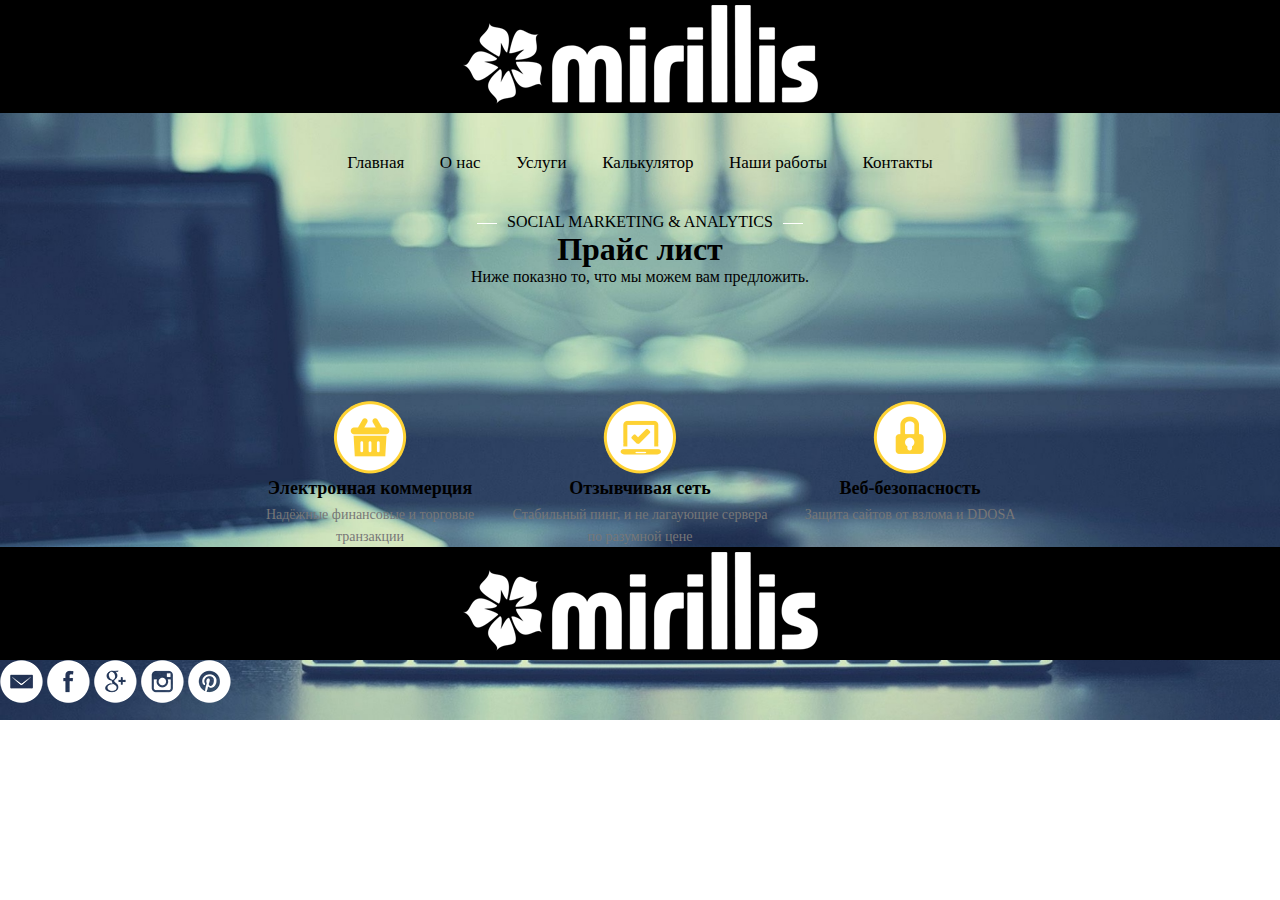
<file: index.html>
<!DOCTYPE html>
<html>
<head>
	<meta charset="utf-8">	
	<title>Mirrilis</title>
	<link rel="stylesheet" href="css/style.css">
	<link href="https://fonts.googleapis.com/css?family=Raleway" rel="stylesheet">
	<link rel="stylesheet" type="text/css" href="css/media.css">
</head>	
<body>


	<header>
		<div class="logo">
			<a href="index.html"><img class="graficlogo" src="img/logo.png" alt="Logo"></a>
		</div>
		<nav>
			<div class="topnav" id="myTopnav">
				<a href="index.html">Главная</a>
				<a href="about.html">О нас</a>
				<a href="uslugi.html">Услуги</a>
				<a href="calc.html">Калькулятор</a>
				<a href="work.html">Наши работы</a>
				<a href="contact.html">Контакты</a>
				<!-- Кнопка при адаптиве -->
				<a id="menu" href="#" class="icon">&#9776;</a>
			</div>
		</nav>		
	</header>
<section>
<div class="main">
	<div class="main-text">
		<span>SOCIAL MARKETING & ANALYTICS</span>
		<h1>Прайс лист</h1>
		<p>Ниже показно то, что мы можем вам предложить.</p>
	</div>
</div>
	<div class="flex"
			<div class="services clearfix">
				<div class="services__item">
					<img src="img/icon1.png" alt="Услуга">
					<h3>Электронная коммерция</h3>
					<p>
						Надёжные финансовые и торговые транзакции
					</p>
				</div>
				<div class="services__item">
					<img src="img/icon2.png" alt="Услуга">
					<h3>Отзывчивая сеть</h3>
					<p>
						Стабильный пинг, и не лагаующие сервера по разумной цене
					</p>
				</div>
				<div class="services__item">
					<img src="img/icon3.png" alt="Услуга">
					<h3>Веб-безопасность</h3>
					<p>
						Защита сайтов от взлома и DDOSA
					</p>
				</div>
			</div>
		</div>
	</div>
	
	<footer>
		<div class="logo">
			<a href="index.html"><img class="graficlogo" src="img/logo.png" alt="">
		</div>
		<div class="social">
			<a href="#"><img src="img/em.png" alt=""></a>
			<a href="#"><img src="img/face.png" alt=""></a>
			<a href="#"><img src="img/goo.png" alt=""></a>
			<a href="#"><img src="img/inst.png" alt=""></a>
			<a href="#"><img src="img/pint.png" alt=""></a>
		</div>
	</footer>
<!-- Java -->
	<script src="js/script.js"></script>
</body>
</html>
</file>
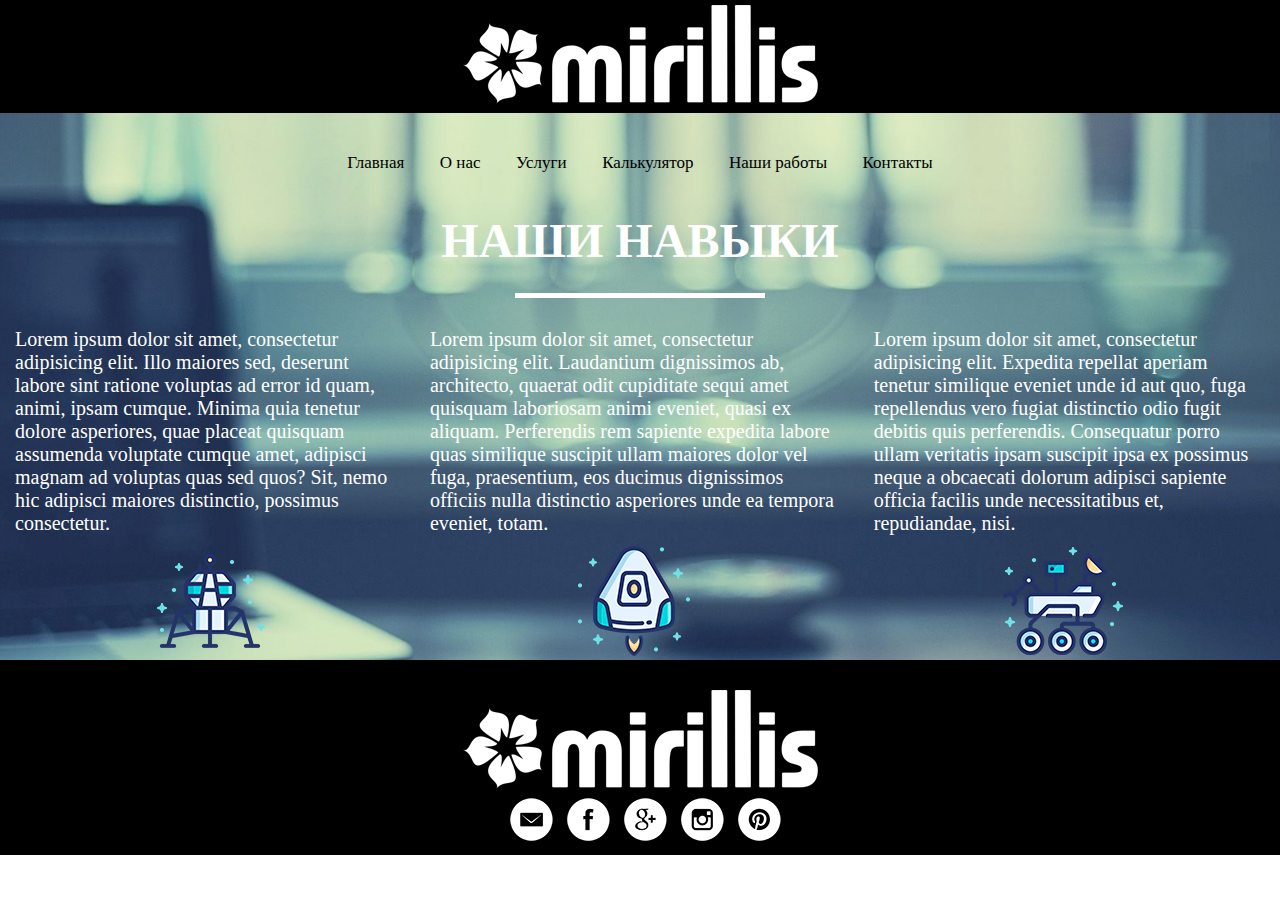
<file: about.html>
<!DOCTYPE html>
<html>
<head>
	<meta charset="utf-8">	
	<title>Mirrilis</title>
	<link rel="stylesheet" href="css/styleabout.css">
	<link href="https://fonts.googleapis.com/css?family=Raleway" rel="stylesheet"> 
	<link rel="stylesheet" type="text/css" href="css/media.css">
</head>	
<body>


	<header>
		<div class="logo">
			<a href="index.html"><img class="graficlogo" src="img/logo.png" alt="Logo"></a>
		</div>
		<nav>
			<div class="topnav" id="myTopnav">
				<a href="index.html">Главная</a>
				<a href="about.html">О нас</a>
				<a href="uslugi.html">Услуги</a>
				<a href="calc.html">Калькулятор</a>
				<a href="work.html">Наши работы</a>
				<a href="contact.html">Контакты</a>
				<!-- Кнопка при адаптиве -->
				<a id="menu" href="#" class="icon">&#9776;</a>
			</div>
		</nav>		
	</header>
	<section class="success" id="about">
	<div class="contain">
		<div class="row">
			<div class="col-lg-12 text-center">
				<h2>НАШИ НАВЫКИ</h2>
				<hr class="star-light">
			</div>
		</div>
		<div class="row">
			<div class="col-lg-4"><p>Lorem ipsum dolor sit amet, consectetur adipisicing elit. Illo maiores sed, deserunt labore sint ratione voluptas ad error id quam, animi, ipsam cumque. Minima quia tenetur dolore asperiores, quae placeat quisquam assumenda voluptate cumque amet, adipisci magnam ad voluptas quas sed quos? Sit, nemo hic adipisci maiores distinctio, possimus consectetur.</p></div>
			<div class="col-lg-4"><p>Lorem ipsum dolor sit amet, consectetur adipisicing elit. Laudantium dignissimos ab, architecto, quaerat odit cupiditate sequi amet quisquam laboriosam animi eveniet, quasi ex aliquam. Perferendis rem sapiente expedita labore quas similique suscipit ullam maiores dolor vel fuga, praesentium, eos ducimus dignissimos officiis nulla distinctio asperiores unde ea tempora eveniet, totam.</p></div>
			<div class="col-lg-4"><p>Lorem ipsum dolor sit amet, consectetur adipisicing elit. Expedita repellat aperiam tenetur similique eveniet unde id aut quo, fuga repellendus vero fugiat distinctio odio fugit debitis quis perferendis. Consequatur porro ullam veritatis ipsam suscipit ipsa ex possimus neque a obcaecati dolorum adipisci sapiente officia facilis unde necessitatibus et, repudiandae, nisi.</p></div>
		</div>
		<div class="price-tags">
		<div class="price-tag">
			<img src="img/Asset 3@4x.png" alt="">
		</div>
		<div class="price-tag">
			<img src="img/Asset 1@4x.png" alt="">
		</div>
		<div class="price-tag">
			<img src="img/Asset 2@4x.png" alt="">
		</div>
	</div>
	</section>
	<footer>
		<div class="logo">
			<a href="index.html"><img class="graficlogo" src="img/logo.png" alt="">
		</div>
		<div class="social">
			<a href="#"><img src="img/em.png" alt=""></a>
			<a href="#"><img src="img/face.png" alt=""></a>
			<a href="#"><img src="img/goo.png" alt=""></a>
			<a href="#"><img src="img/inst.png" alt=""></a>
			<a href="#"><img src="img/pint.png" alt=""></a>
		</div>
	</footer>
<!-- Java -->
	<script src="js/script.js"></script>
</body>
</html>
</file>
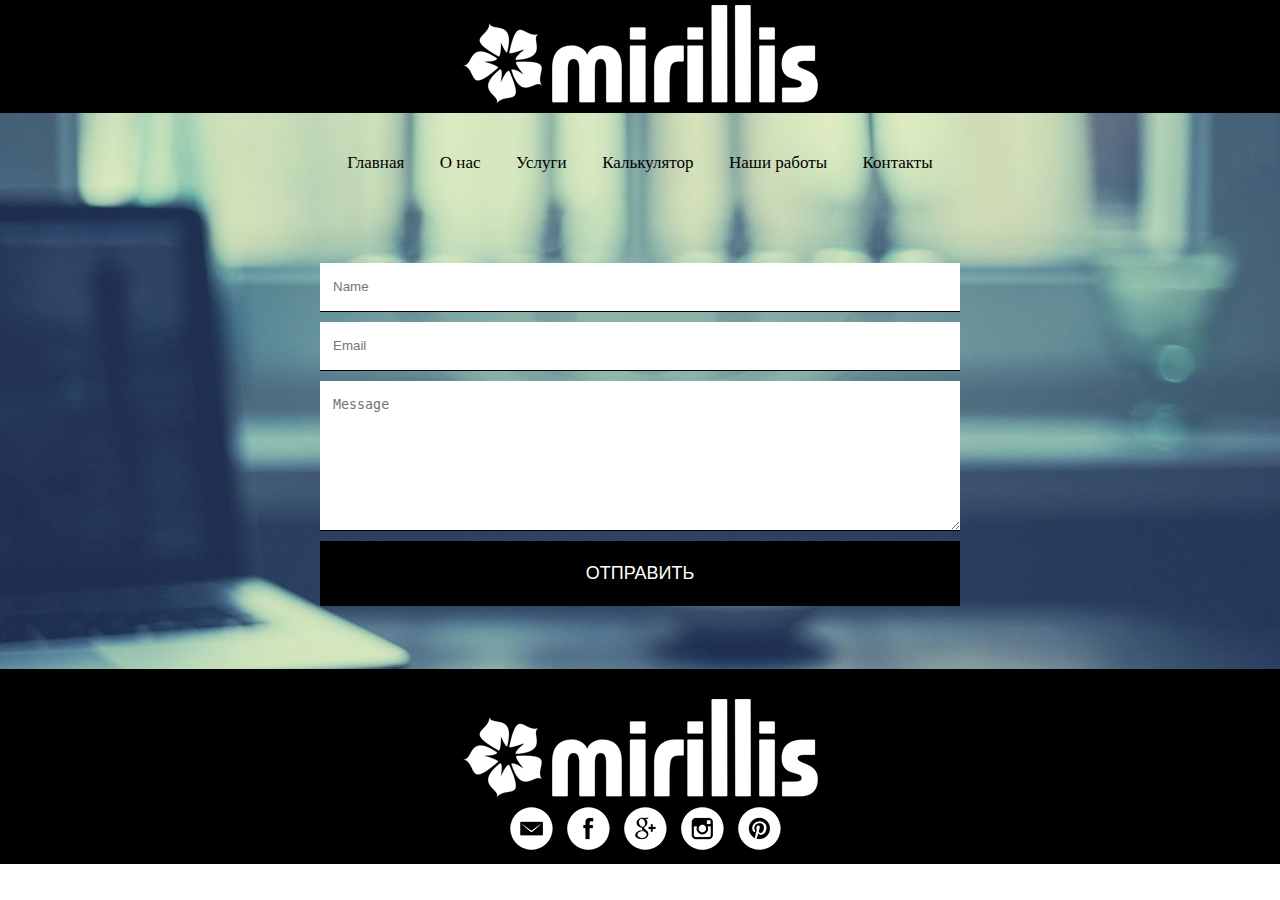
<file: contact.html>
<!DOCTYPE html>
<html>
<head>
	<meta charset="utf-8">	
	<title>Mirrilis</title>
	<link rel="stylesheet" href="css/stylecontact.css">
	<link href="https://fonts.googleapis.com/css?family=Raleway" rel="stylesheet"> 
	<link rel="stylesheet" type="text/css" href="css/media.css">
</head>	
<body>


	<header>
		<div class="logo">
			<a href="index.html"><img class="graficlogo" src="img/logo.png" alt="Logo"></a>
		</div>
		<nav>
			<div class="topnav" id="myTopnav">
				<a href="index.html">Главная</a>
				<a href="about.html">О нас</a>
				<a href="uslugi.html">Услуги</a>
				<a href="calc.html">Калькулятор</a>
				<a href="work.html">Наши работы</a>
				<a href="contact.html">Контакты</a>
				<!-- Кнопка при адаптиве -->
				<a id="menu" href="#" class="icon">&#9776;</a>
			</div>
		</nav>		
	</header>

	
	<main>
		<form class="form">
			<p><input type="text" name="name" class="feedback-input" placeholder="Name" id="name"></p>
			<p><input type="email" name="email" class="feedback-input" placeholder="Email" id="email"></p>
			<p><textarea name="text" id="comment" placeholder="Message" class="feedback-input"></textarea></p>
			<input type="submit" value="ОТПРАВИТЬ" class="button-submit">
			<div class="ease"></div>
		</form>
	</main>


	<footer>
		<div class="logo">
			<a href="index.html"><img class="graficlogo" src="img/logo.png" alt="">
		</div>
		<div class="social">
			<a href="#"><img src="img/em.png" alt=""></a>
			<a href="#"><img src="img/face.png" alt=""></a>
			<a href="#"><img src="img/goo.png" alt=""></a>
			<a href="#"><img src="img/inst.png" alt=""></a>
			<a href="#"><img src="img/pint.png" alt=""></a>
		</div>
	</footer>
<!-- Java -->
	<script src="js/script.js"></script>
</body>
</html>
</file>
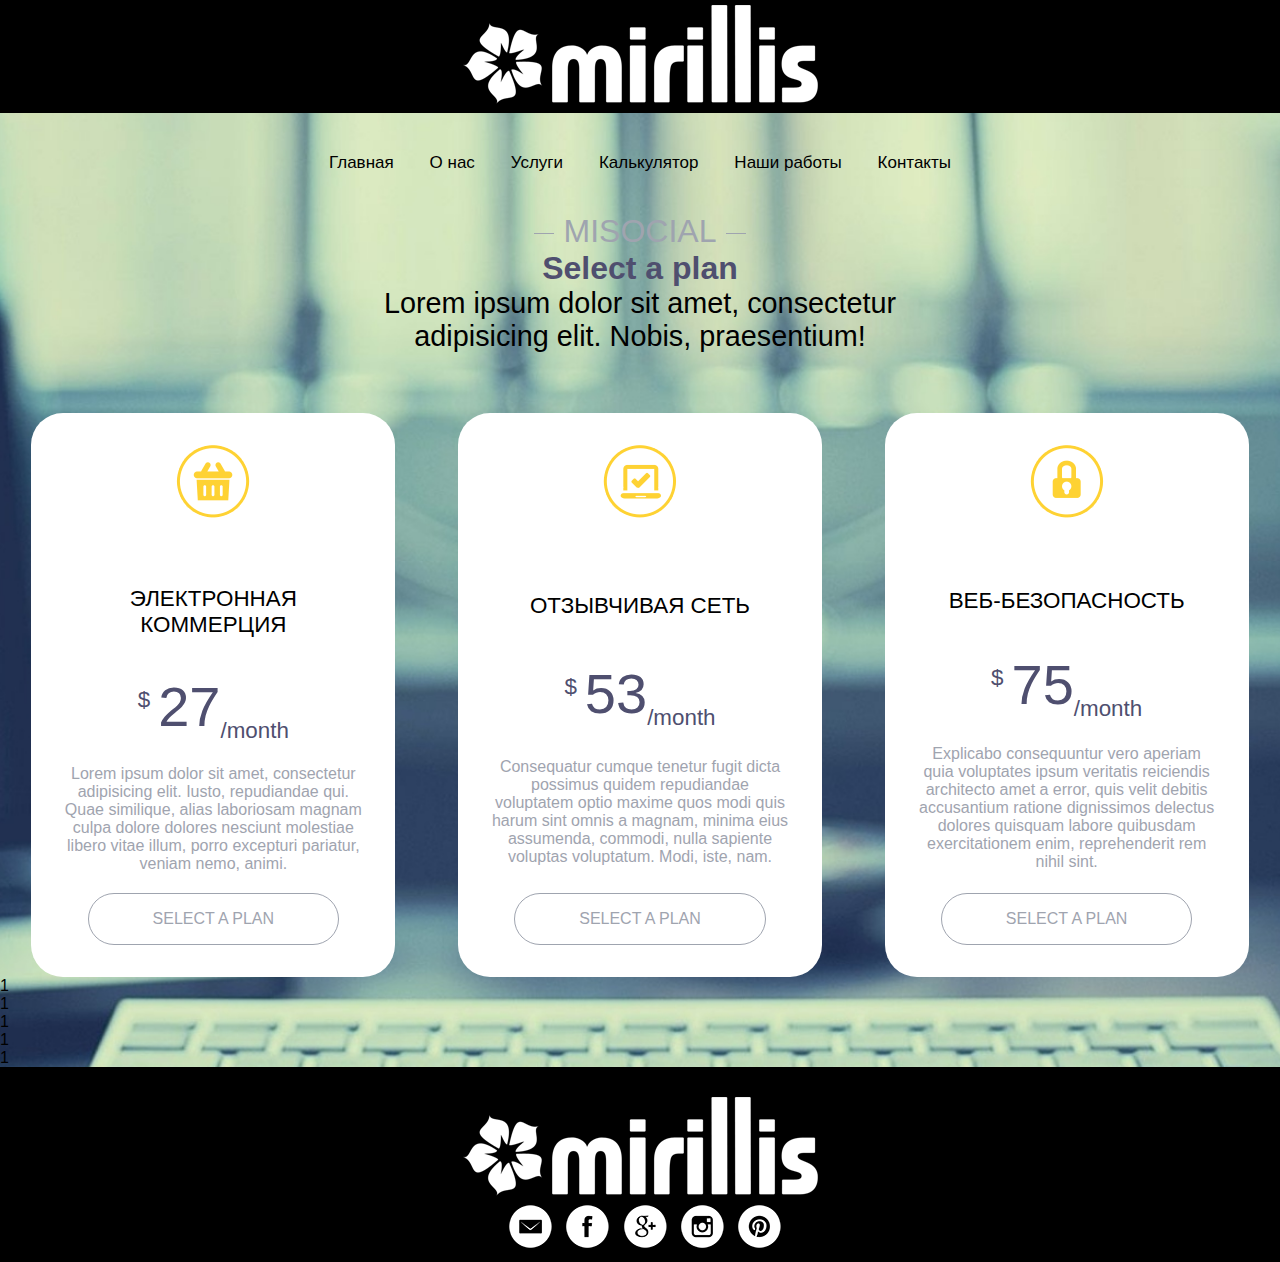
<file: uslugi.html>
<!DOCTYPE html>
<html>
<head>
	<meta charset="utf-8">	
	<title>Mirrilis</title>
	<link rel="stylesheet" href="css/uslugi.css">
	<link href="https://fonts.googleapis.com/css?family=Raleway" rel="stylesheet">
	<link rel="stylesheet" href="css/media.css">
</head>	
<body>


	<header>
		<div class="logo">
			<a href="index.html"><img class="graficlogo" src="img/logo.png" alt="Logo"></a>
		</div>
		<nav>
			<div class="topnav" id="myTopnav">
				<a href="index.html">Главная</a>
				<a href="about.html">О нас</a>
				<a href="uslugi.html">Услуги</a>
				<a href="calc.html">Калькулятор</a>
				<a href="work.html">Наши работы</a>
				<a href="contact.html">Контакты</a>
				<!-- Кнопка при адаптиве -->
				<a id="menu" href="#" class="icon">&#9776;</a>
			</div>
		</nav>		
	</header>
	<div class="table">
		<div class="table-header">
			<span class="table-subtitle">MIsocial</span>
			<h2>Select a plan</h2>
			<p>Lorem ipsum dolor sit amet, consectetur adipisicing elit. Nobis, praesentium!</p>
		</div>	
	</div>
	<div class="price-tags">
		<div class="price-tag">
			<img src="img/icon1.png" alt="">
			<span>Электронная коммерция</span>
			<h4><sup>$</sup>27<sub>/month</sub></h4>
			<p>Lorem ipsum dolor sit amet, consectetur adipisicing elit. Iusto, repudiandae qui. Quae similique, alias laboriosam magnam culpa dolore dolores nesciunt molestiae libero vitae illum, porro excepturi pariatur, veniam nemo, animi.</p>
			<button class="price-btn">select a plan</button>
		</div>
		<div class="price-tag">
			<img src="img/icon2.png" alt="">
			<span>Отзывчивая сеть</span>
			<h4><sup>$</sup>53<sub>/month</sub></h4>
			<p>Consequatur cumque tenetur fugit dicta possimus quidem repudiandae voluptatem optio maxime quos modi quis harum sint omnis a magnam, minima eius assumenda, commodi, nulla sapiente voluptas voluptatum. Modi, iste, nam.</p>
			<button class="price-btn">select a plan</button>
		</div>
		<div class="price-tag">
			<img src="img/icon3.png" alt="">
			<span>Веб-безопасность</span>
			<h4><sup>$</sup>75<sub>/month</sub></h4>
			<p>Explicabo consequuntur vero aperiam quia voluptates ipsum veritatis reiciendis architecto amet a error, quis velit debitis accusantium ratione dignissimos delectus dolores quisquam labore quibusdam exercitationem enim, reprehenderit rem nihil sint.</p>
			<button class="price-btn">select a plan</button>
			</div>
		</div>

		<div class="content">
			<ul>
				<li>1</li>
				<li>1</li>
				<li>1</li>
				<li>1</li>
				<li>1</li>
			</ul>
		</div>	
	<footer>
		<div class="logo">
			<a href="index.html"><img class="graficlogo" src="img/logo.png" alt="">
		</div>
		<div class="social">
			<a href="#"><img src="img/em.png" alt=""></a>
			<a href="#"><img src="img/face.png" alt=""></a>
			<a href="#"><img src="img/goo.png" alt=""></a>
			<a href="#"><img src="img/inst.png" alt=""></a>
			<a href="#"><img src="img/pint.png" alt=""></a>
		</div>
	</footer>
<!-- Java -->
	<script src="js/script.js"></script>
</body>
</html>
</file>
<file: css/style.css>
﻿/*Отступы*/
*{
	margin: 0;
	padding: 0;
}
/*Отступы*/
a{
	text-decoration: none;
}

li{
	text-decoration: none;
	list-style: none;
}

body{
	font-family: 'Times New Roman', sans-serif;
	background: url(../img/first-bg.jpg) no-repeat center top / cover;
	
}

/*logo*/
.logo{
	background: #000;
	width: 100%;
	display: flex;
	justify-content: center;
}

.graficlogo{
	padding: 5px;
	max-width: 100%;
	box-sizing: border-box;
}
/*logo*/
/*Навы*/
nav {
	margin: auto;
	width: 800px;
	height: 100px;
	display: flex;
	justify-content: center;

}

.topnav{
	font-size: 14px;
	margin-top: 40px;
}

.topnav a{
	color: #000;
	text-align: center;
	padding: 14px 16px;
	font-size: 17px;
}

.topnav a:hover{
	border-bottom: 2px solid #000;
}

.topnav .icon{
	display: none;
}
/*Навы*/
/*Адаптация под мобилу*/
@media screen and (max-width: 768px){

.topnav a:not(:first-child) {
	display: none;
	}
	.topnav a.icon{
		float: right;
		margin-top: -17px;
		display: block;
		color: black;
	}
	nav{
		width: 100%;
		height: 100px;
		display: flex;
		justify-content: left;
	}
	.topnav.responsiv{
		position: relative;
	}
	.topnav.responsive a.icon{
		position: absolute;
		right: 0;
		top: 0;
	}
	.topnav.responsive a{
		float: none;
		display: block;
		text-align: left;
	}
}
/*Адаптация под мобилу*/
/*Текст контента*/
.main-text {
	position: relative;
	z-index: 2;
	text-align: center;
	
}

.main-text span {
	display: inline-block;
}

.main-text span::after {
	content: '';
	width: 20px;
	height: 1px;
	background-color: #fff;
	display: inline-block;
	vertical-align: middle;
	margin-left: 10px;
}

.main-text span::before {
	content: '';
	width: 20px;
	height: 1px;
	background-color: #fff;
	display: inline-block;
	vertical-align: middle;
	margin-right: 10px;
}
/*Текст контента*/

.title {
	padding-top: 115px;
}

.title h2 {
	font-size: 40px;
	font-weight: bold;
	text-align: center;
	text-transform: uppercase;
	margin: 0;
}

.title p {
	color: #777777;
	text-align: center;
	font-size: 16px;
	margin-top: 5px;
}

.services {
	margin-top: 80px;
}

.services__item	{
	width: 270px;
	float: left;
	text-align: center;
}

.services__item h3 {
	font-size: 18px;
	margin-bottom: 5px;
}

.services__item p {
	color: #777777;
	font-size: 14px;
	line-height: 1.55em;
}

.flex {
	width: 100%;
	display: flex;
	justify-content: center;
	padding-top: 115px;

}

footer .container > * {
	border: 1px solid red;
}
</file>
<file: css/media.css>
﻿@media (max-width: 1199px) {
	html {
		font-size: 9px;
	}

	
}
}@media (max-width: 991px) {
	html {
		font-size: 7px;
	}

.price-tags {
	flex-direction: column;
}
.price-tag {
	width: 90%;
	margin: 2rem auto;
}
	
	.footer {
		justify-content: center;
	}
	.footer-menu {
		display: none;
	}
}
</file>
<file: css/styleabout.css>
﻿/*Отступы*/
*{
	margin: 0;
	padding: 0;
}
/*Отступы*/
a{
	text-decoration: none;
}

li{
	text-decoration: none;
	list-style: none;
}

body{
	font-family: 'Times New Roman', sans-serif;
	background: url(../img/first-bg.jpg) no-repeat center top / cover;
}

/*logo*/
.logo{
	background: #000;
	width: 100%;
	display: flex;
	justify-content: center;
}

.graficlogo{
	padding: 5px;
	max-width: 100%;
	box-sizing: border-box;
}
/*logo*/
/*Навы*/
nav {
	margin: auto;
	width: 800px;
	height: 100px;
	display: flex;
	justify-content: center;

}

.topnav{
	font-size: 14px;
	margin-top: 40px;
}

.topnav a{
	color: #000;
	text-align: center;
	padding: 14px 16px;
	font-size: 17px;
}

.topnav a:hover{
	color: #fff;
	border-bottom: 2px solid #fff;
}

.topnav .icon{
	display: none;
}
/*Навы*/

.blog-container{
	border-radius: 5px;
	box-shadow: rgba(0,0,0,0.2)0 4px 2px -2px;
	font-weight: 100;
	margin: 48px auto;
	width: 50rem;
}

.blog-body{
	margin: 0 auto;
	width: 80%;
}
.blog-title h1 a{
	color: #fff;
	font-weight: 100;
}
.blog-text p{
	color: #fff;
}
.blog-tags ul{
	display: flex;
	flex-direction: row;
	flex-wrap: wrap;
	list-style: none;
	padding-left: 0;
}
.blog-tags li + li{
	margin-left: .5rem;
}
.blog-tags a{
	border: 1px solid #999999;
	border-radius: 3px;
	color: #999999;
	font-size: .75rem;
	height: 1.5rem;
	line-height: 1.5rem;
	letter-spacing: 1px;
	padding: 0 .5rem;
	text-align: center;
	text-transform: uppercase;
	white-space: nowrap;
	width: 5rem;
}

.blog-footer{
	border-top: 1px solid #e6e6e6;
	margin: 0 auto;
	padding-bottom: .125rem;
	width: 80%;
}
.blog-footer ul{
	list-style: none;
	display: flex;
	flex: row wrap;
	justify-content: flex-end;
	padding-left: 0;
}
.blog-footer li{
	color: #999999;
	font-size: .75rem;
	height: 1.5rem;
	text-align: center;
	text-transform: uppercase;
	position: relative;
	white-space: nowrap;
}
.published-date{
	border: 1px solid #999999;
	border-radius: 3px;
	padding: 0 .5rem;
}

/*Адаптация под мобилу*/
@media screen and (max-width: 768px){

.topnav a:not(:first-child) {
	display: none;
	}
	.topnav a.icon{
		float: right;
		margin-top: -17px;
		display: block;
		color: black;
	}
	nav{
		width: 100%;
		height: 100px;
		display: flex;
		justify-content: left;
	}
	.topnav.responsiv{
		position: relative;
	}
	.topnav.responsive a.icon{
		position: absolute;
		right: 0;
		top: 0;
	}
	.topnav.responsive a{
		float: none;
		display: block;
		text-align: left;
	}
	.blog-container{
		width: 20rem;
	}
}
/*Адаптация под мобилу*/
/*Текст контента*/
.main-text {
	position: relative;
	z-index: 2;
	text-align: center;
	
}

.main-text span {
	display: inline-block;
}

.main-text span::after {
	content: '';
	width: 20px;
	height: 1px;
	background-color: #fff;
	display: inline-block;
	vertical-align: middle;
	margin-left: 10px;
}

.main-text span::before {
	content: '';
	width: 20px;
	height: 1px;
	background-color: #fff;
	display: inline-block;
	vertical-align: middle;
	margin-right: 10px;
}
/*Текст контента*/

.title {
	padding-top: 115px;
}

.title h2 {
	font-size: 40px;
	font-weight: bold;
	text-align: center;
	text-transform: uppercase;
	margin: 0;
}

.title p {
	color: #fff;
	text-align: center;
	font-size: 16px;
	margin-top: 5px;
}
/*Услуги*/
.services {
	margin-top: 80px;
}

.price-tags { 
display: flex; 
justify-content: space-around; 
align-items: center; 
} 


.price-tag:hover{
	cursor: pointer;
	box-shadow: 0px 0px 81.88px 10.12px rgba(204, 204, 223, 0.71);
}

.services__item	{
	width: 270px;
	float: left;
	text-align: center;
}

.services__item h3 {
	font-size: 18px;
	margin-bottom: 5px;
}

.services__item p {
	color: #fff;
	font-size: 12px;
	line-height: 1.55em;
	font-family: Arial;
	font-weight: bold;
}
/*Услуги*/
.flex {
	width: 100%;
	display: flex;
	justify-content: center;
	padding-top: 115px;
	min-height: 100vh;

}

hr.star-light {
	color: #fff;
}

hr.star-light, hr.star-primary {
	margin: 25px auto 30px;
	padding: 0;
	max-width: 250px;
	border: 0;
	border-top: solid 5px;
	text-align: center;
}

section h2 {
	margin: 0;
	font-size: 3em;
}

.text-center {
	text-align: center;
}
section.success {
	color: #fff;
}

.row {
	display: flex;
	justify-content: center;
}

p {
	font-size: 20px;
	margin: 0 0 10.5px;
}
.col-lg-4; {
	float: left;
}
.col-lg-4 {
	position: relative;
	min-height: 1px;
	padding-left: 15px;
	padding-right: 15px;
}
/*footer*/

footer{
	width: 100%;
	height: auto;
	background: #000;
	margin: 0 auto;
	text-align: center;
	padding-top: 25px;
}

.social img{
	margin-left: 10px;
	margin-bottom: 10px;
}
.social img:hover{
	background: #494949;
	border-radius: 50%;
}
/*footer*/

.form{
	width: 50%;
	margin: 50px auto;
}

.feedback-input{
	color: #000;
	font-weight: 14px;
	line-height: 22px;
	background-color: #000;
	padding: 13px;
	margin-bottom: 10px;
	width: 100%;
	bot-sizing: border-box;
	border: 0px solid transparent;
	border-bottom: 1px solid #000;
}
textarea{
	width: 100%;
	height: 150px;
	resize: vertical;
}
.button-submit{
	float: left
	width: 100%;
	border: 0px solid transparent;
	cursor: pointer;
	background-color: #000;
	color: white;
	font-size: 18px;
	padding-top: 22px;
	padding-bottom: 22px;
	transition: all 0.3s;
	margin-top: -4px;
	font-weight: 300;
}
</file>
<file: css/stylecontact.css>
﻿/*Отступы*/
*{
	margin: 0;
	padding: 0;
}
/*Отступы*/
a{
	text-decoration: none;
}

li{
	text-decoration: none;
	list-style: none;
}

body{
	font-family: 'Times New Roman', sans-serif;
	background: url(../img/first-bg.jpg) no-repeat center top / cover;
}

/*logo*/
.logo{
	background: #000;
	width: 100%;
	display: flex;
	justify-content: center;
}

.graficlogo{
	padding: 5px;
	max-width: 100%;
	box-sizing: border-box;
}
/*logo*/
/*Навы*/
nav {
	margin: auto;
	width: 800px;
	height: 100px;
	display: flex;
	justify-content: center;

}

.topnav{
	font-size: 14px;
	margin-top: 40px;
}

.topnav a{
	color: #000;
	text-align: center;
	padding: 14px 16px;
	font-size: 17px;
}

.topnav a:hover{
	color: #fff;
	border-bottom: 2px solid #fff;
}

.topnav .icon{
	display: none;
}
/*Навы*/
/*Адаптация под мобилу*/
@media screen and (max-width: 768px){

.topnav a:not(:first-child) {
	display: none;
	}
	.topnav a.icon{
		float: right;
		margin-top: -17px;
		display: block;
		color: black;
	}
	nav{
		width: 100%;
		height: 100px;
		display: flex;
		justify-content: left;
	}
	.topnav.responsiv{
		position: relative;
	}
	.topnav.responsive a.icon{
		position: absolute;
		right: 0;
		top: 0;
	}
	.topnav.responsive a{
		float: none;
		display: block;
		text-align: left;
	}
}
/*Адаптация под мобилу*/
/*Текст контента*/
.main-text {
	position: relative;
	z-index: 2;
	text-align: center;
	
}

.main-text span {
	display: inline-block;
}

.main-text span::after {
	content: '';
	width: 20px;
	height: 1px;
	background-color: #fff;
	display: inline-block;
	vertical-align: middle;
	margin-left: 10px;
}

.main-text span::before {
	content: '';
	width: 20px;
	height: 1px;
	background-color: #fff;
	display: inline-block;
	vertical-align: middle;
	margin-right: 10px;
}
/*Текст контента*/

.title {
	padding-top: 115px;
}

.title h2 {
	font-size: 40px;
	font-weight: bold;
	text-align: center;
	text-transform: uppercase;
	margin: 0;
}

.title p {
	color: #fff;
	text-align: center;
	font-size: 16px;
	margin-top: 5px;
}
/*Услуги*/
.services {
	margin-top: 80px;
}

.services__item	{
	width: 270px;
	float: left;
	text-align: center;
}

.services__item h3 {
	font-size: 18px;
	margin-bottom: 5px;
}

.services__item p {
	color: #fff;
	font-size: 12px;
	line-height: 1.55em;
	font-family: Arial;
	font-weight: bold;
}
/*Услуги*/
.flex {
	width: 100%;
	display: flex;
	justify-content: center;
	padding-top: 115px;
	min-height: 100vh;

}



/*footer*/

footer{
	width: 100%;
	height: auto;
	background: #000;
	margin: 0 auto;
	text-align: center;
	padding-top: 25px;
}

.social img{
	margin-left: 10px;
	margin-bottom: 10px;
}
.social img:hover{
	background: #494949;
	border-radius: 50%;
}
/*footer*/

.form{
	width: 50%;
	margin: 50px auto;
}

.feedback-input{
	color: #000;
	font-weight: 14px;
	line-height: 22px;
	background-color: #fff;
	padding: 13px;
	margin-bottom: 10px;
	width: 100%;
	-webkit-box-sizing: border-box;
	-moz-box-sizing: border-box;
	bot-sizing: border-box;
	border: 0px solid transparent;
	border-bottom: 1px solid #000;
}
textarea{
	width: 100%;
	height: 150px;
	resize: vertical;
}
.button-submit{
	float: left;
	width: 100%;
	border: 0px solid transparent;
	cursor: pointer;
	background-color: #000;
	color: white;
	font-size: 18px;
	padding-top: 22px;
	padding-bottom: 22px;
	transition: all 0.3s;
	margin-top: -4px;
	font-weight: 300;
}
.button-submit:hover{
	background-color:#fff;
	color: #000;
	border: 1px solid #fff;
}

.ease{
	width: 0;
	height: 74px;
	background-color: #fbdbdb;
	transition: .3s ease;
}
</file>
<file: css/uslugi.css>
﻿/*Отступы*/
*{
	margin: 0;
	padding: 0;
}
/*Отступы*/
a{
	text-decoration: none;
}

li{
	text-decoration: none;
	list-style: none;
}

body{
	font-family: 'Maven Pro', sans-serif;
	margin: 0;
	background: url(../img/first-bg.jpg) no-repeat center top / cover;	
}

/*logo*/
.logo{
	background: #000;
	width: 100%;
	display: flex;
	justify-content: center;
}

.graficlogo{
	padding: 5px;
	max-width: 100%;
	box-sizing: border-box;
}
/*logo*/
/*Навы*/
nav {
	margin: auto;
	width: 800px;
	height: 100px;
	display: flex;
	justify-content: center;

}

.topnav{
	font-size: 14px;
	margin-top: 40px;
}

.topnav a{
	color: #000;
	text-align: center;
	padding: 14px 16px;
	font-size: 17px;
}

.topnav a:hover{
	color: #fff;
	border-bottom: 2px solid #fff;
}

.topnav .icon{
	display: none;
}
/*Навы*/
/*Адаптация под мобилу*/
@media screen and (max-width: 768px){

.topnav a:not(:first-child) {
	display: none;
	}
	.topnav a.icon{
		float: right;
		margin-top: -17px;
		display: block;
		color: black;
	}
	nav{
		width: 100%;
		height: 100px;
		display: flex;
		justify-content: left;
	}
	.topnav.responsiv{
		position: relative;
	}
	.topnav.responsive a.icon{
		position: absolute;
		right: 0;
		top: 0;
	}
	.topnav.responsive a{
		float: none;
		display: block;
		text-align: left;
	}
}
/*Адаптация под мобилу*/
/*Текст контента*/
.main-text {
	position: relative;
	z-index: 2;
	text-align: center;
	
}

.main-text span {
	display: inline-block;
}

.main-text span::after {
	content: '';
	width: 20px;
	height: 1px;
	background-color: #fff;
	display: inline-block;
	vertical-align: middle;
	margin-left: 10px;
}

.main-text span::before {
	content: '';
	width: 20px;
	height: 1px;
	background-color: #fff;
	display: inline-block;
	vertical-align: middle;
	margin-right: 10px;
}
/*Текст контента*/

.title {
	padding-top: 115px;
}

.title h2 {
	font-size: 40px;
	font-weight: bold;
	text-align: center;
	text-transform: uppercase;
	margin: 0;
}

.title p {
	color: #fff;
	text-align: center;
	font-size: 16px;
	margin-top: 5px;
}
/*Услуги*/
.services {
	margin-top: 80px;
}

.services__item	{
	width: 270px;
	float: left;
	text-align: center;
}

.services__item h3 {
	font-size: 18px;
	margin-bottom: 5px;
}

.services__item p {
	color: #fff;
	font-size: 12px;
	line-height: 1.55em;
	font-family: Arial;
	font-weight: bold;
}
/*Услуги*/
.flex {
	width: 100%;
	display: flex;
	justify-content: center;
	padding-top: 115px;
	min-height: 100vh;

}



/*footer*/

footer{
	width: 100%;
	height: auto;
	background: #000;
	margin: 0 auto;
	text-align: center;
	padding-top: 25px;
}

.social img{
	margin-left: 10px;
	margin-bottom: 10px;
}
.social img:hover{
	background: #494949;
	border-radius: 50%;
}
/*footer*/

.form{
	width: 50%;
	margin: 50px auto;
}

.feedback-input{
	color: #000;
	font-weight: 14px;
	line-height: 22px;
	background-color: #000;
	padding: 13px;
	margin-bottom: 10px;
	width: 100%;
	bot-sizing: border-box;
	border: 0px solid transparent;
	border-bottom: 1px solid #000;
}
textarea{
	width: 100%;
	height: 150px;
	resize: vertical;
}
.button-submit{
	float: left
	width: 100%;
	border: 0px solid transparent;
	cursor: pointer;
	background-color: #000;
	color: white;
	font-size: 18px;
	padding-top: 22px;
	padding-bottom: 22px;
	transition: all 0.3s;
	margin-top: -4px;
	font-weight: 300;
}

.table {
	min-height: 200px;
}
.table-header span::after{ 
content: ''; 
width: 20px; 
height: 1px; 
background-color: #9fa4af; 
display: inline-block; 
vertical-align: middle; 
margin-left: 10px; 
} 

.table-header span::before{ 
content: ''; 
width: 20px; 
height: 1px; 
background-color: #9fa4af; 
display: inline-block; 
vertical-align: middle; 
margin-right: 10px; 
} 

.table-header p { 
font-size: 1.8rem; 
display: inline-block; 
width: 40rem; 
} 

.table-header { 
text-align: center;
margin-bottom: 5rem;
} 

.table-header span { 
text-transform: uppercase; 
font-size: 2rem; 
color: #9fa4af; 
} 

.table-header h2 { 
color: #4f4f6f; 
font-size: 2rem; 
margin: 0; 
} 
.price-tags { 
display: flex; 
justify-content: space-around; 
align-items: center; 
} 
.price-tag { 
background-color: #fff;
border-radius: 2rem;
padding: 2rem; 
display: flex; 
flex-direction: column; 
align-items: center; 
justify-content: space-between;
width: 300px;
height: 500px;
text-align: center; 
transition: 0.2s;
} 

.price-tag:hover{
	cursor: pointer;
	box-shadow: 0px 0px 81.88px 10.12px rgba(204, 204, 223, 0.71);
}
.price-tag span {
	font-size: 1.4rem;
	text-transform: uppercase;
	margin: 3rem auto 1rem;
}
.price-tag h4 {
	color: #4f4f6f;
	font-size: 3.5rem;
	font-weight: 500;
}

.price-tag h4 sub {
	font-size: 1.4rem;
}

.price-tag h4 sup {
	font-size: 1.4rem;
	vertical-align: super;
	margin-right: 0.5rem;
}

.price-tag p {
	color: #9fa4af;
}
.price-btn{
	background-color: #fff;
	border: #9fa4af 1px solid;
	color: #9fa4af;
	text-transform: uppercase;
	font-size: 1rem;
	font-weight: 300;
	padding: 1rem 4rem;
	border-radius: 100px;
	transition: 0.2s;
}

.price-btn:hover{
	background-color: #6e45e2;
}
</file>
